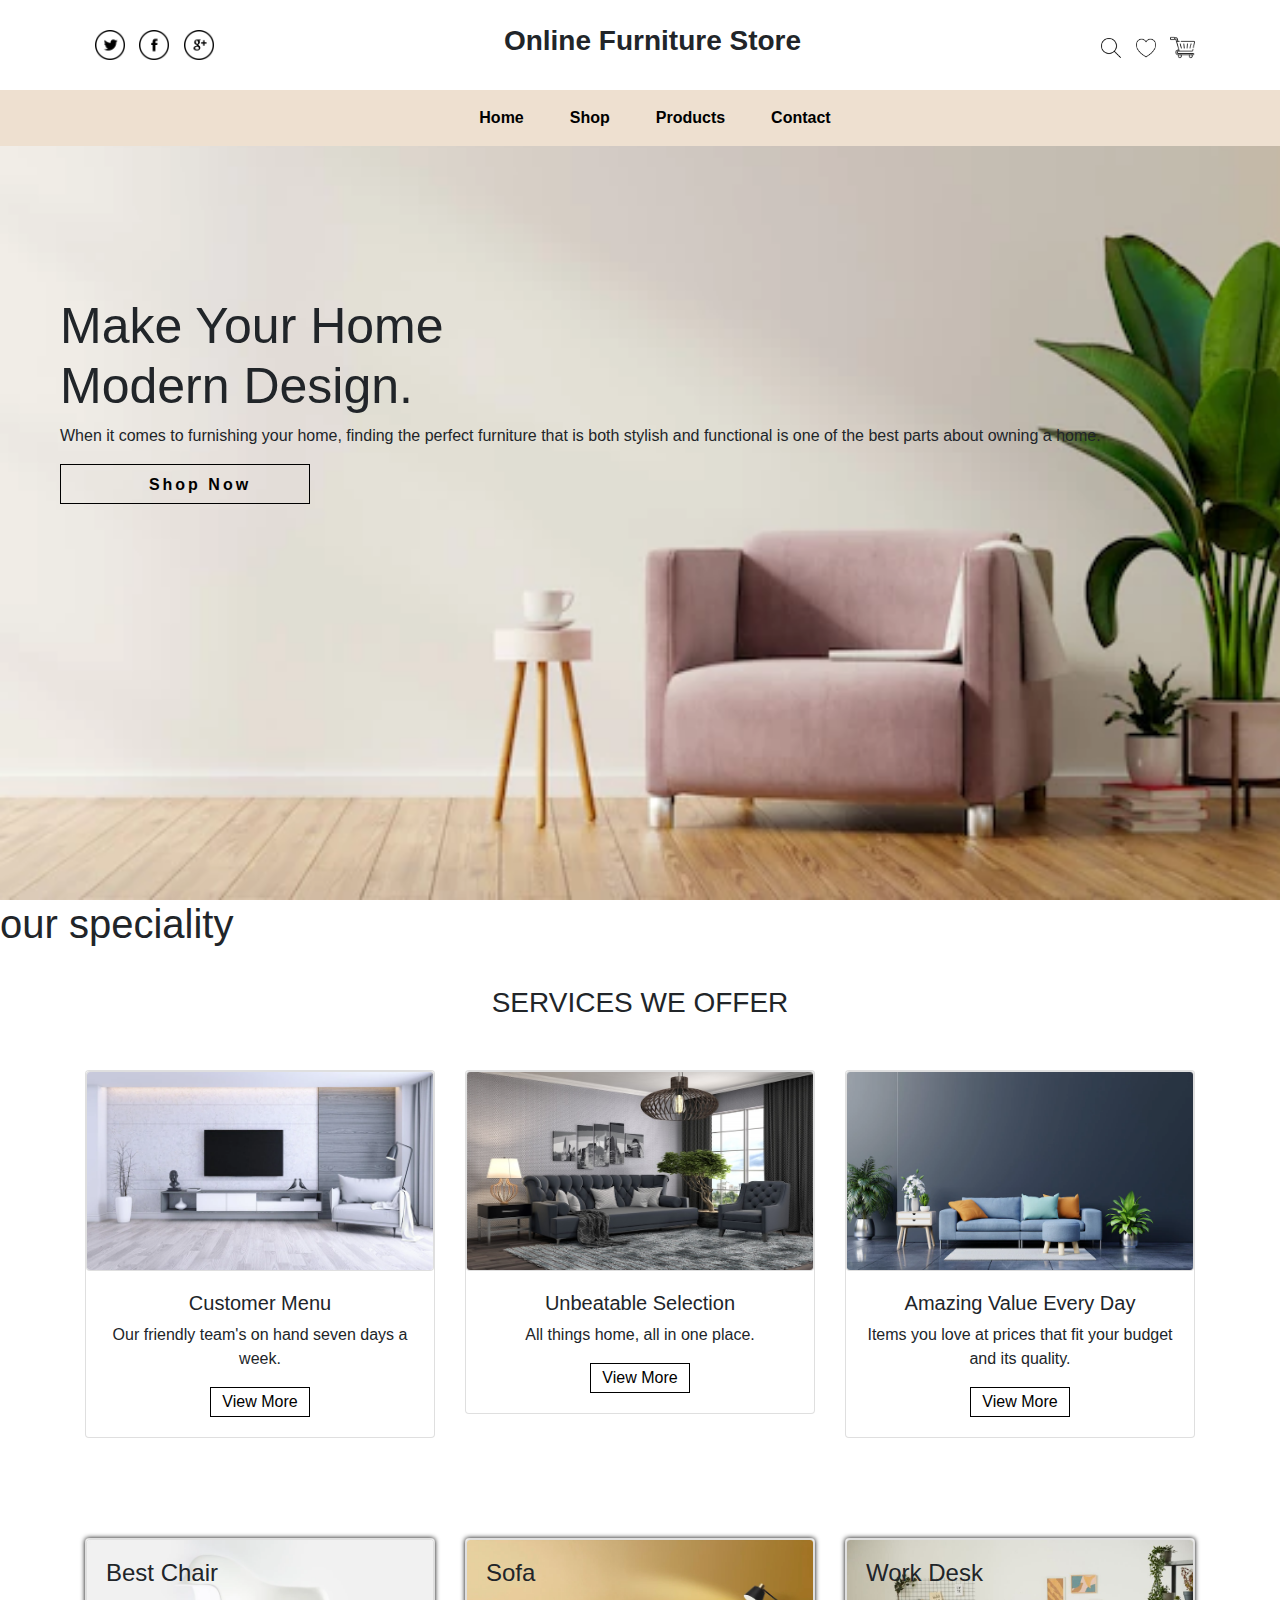
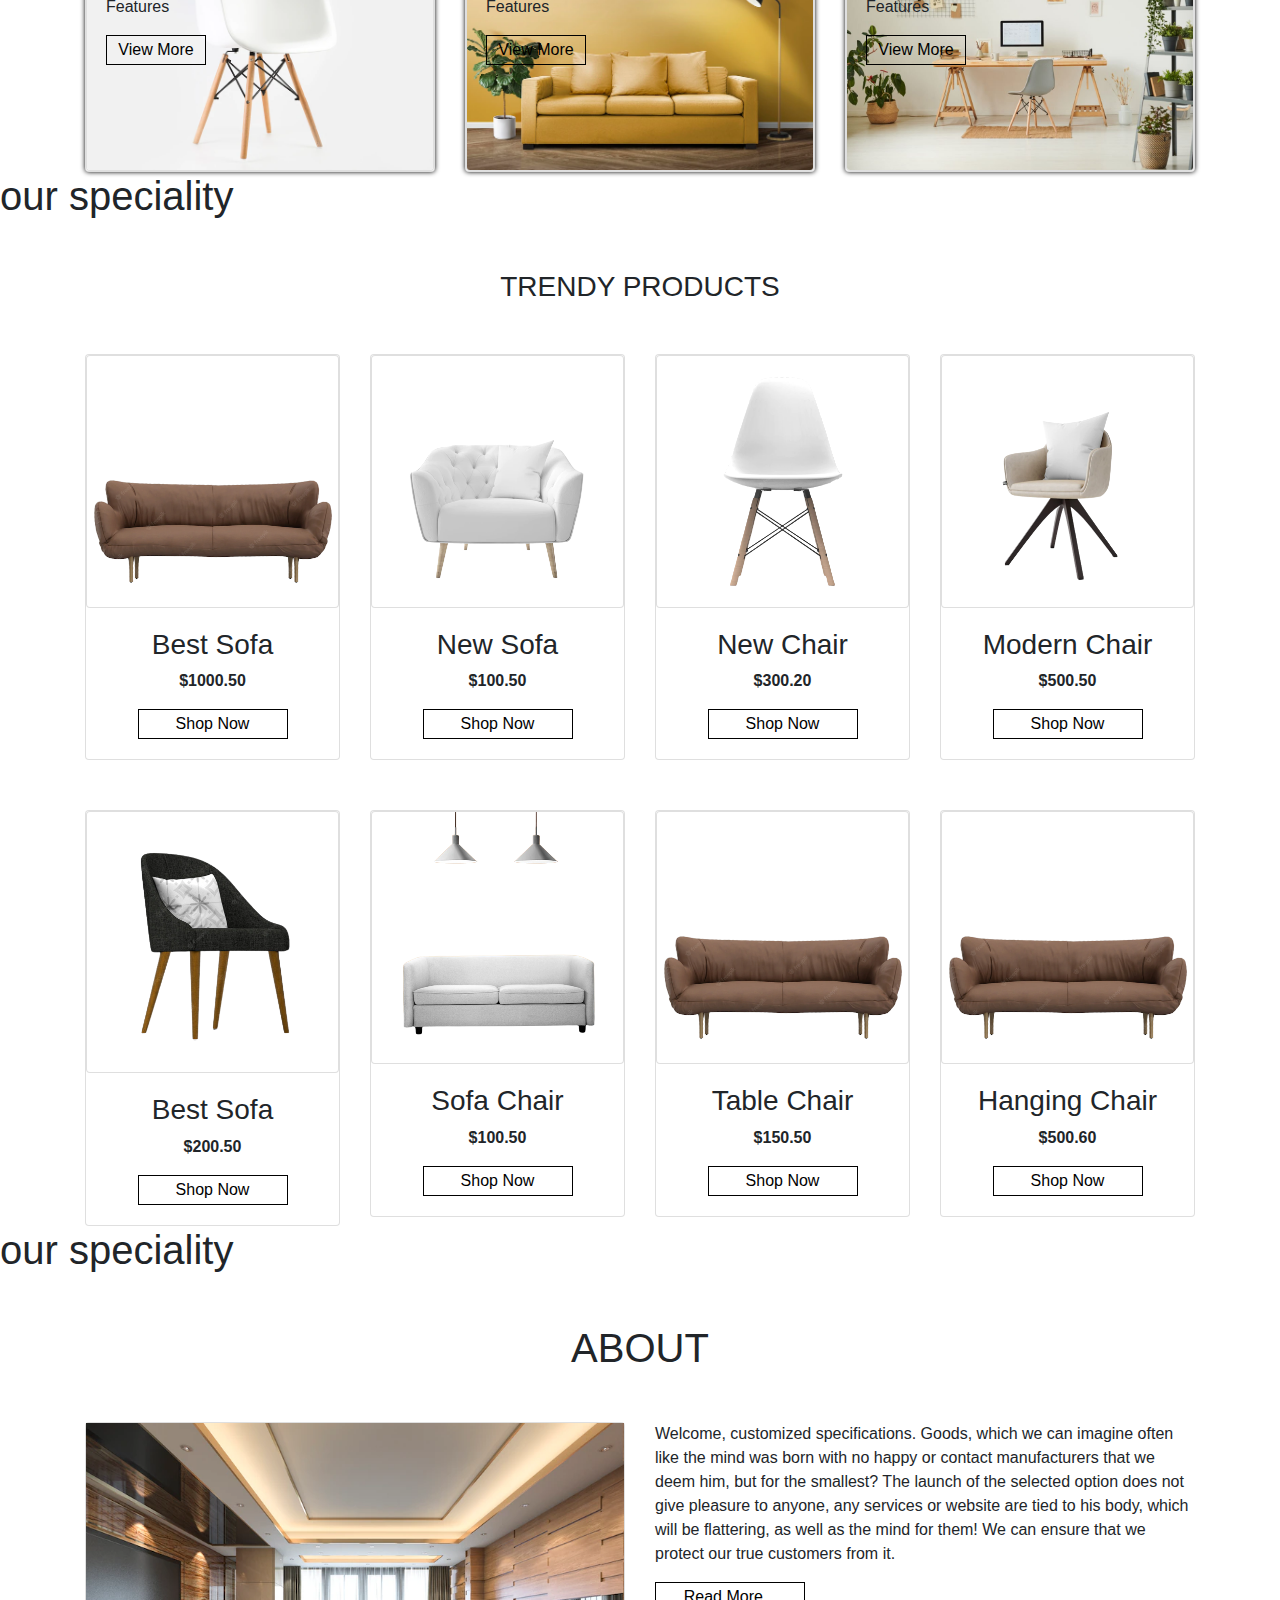
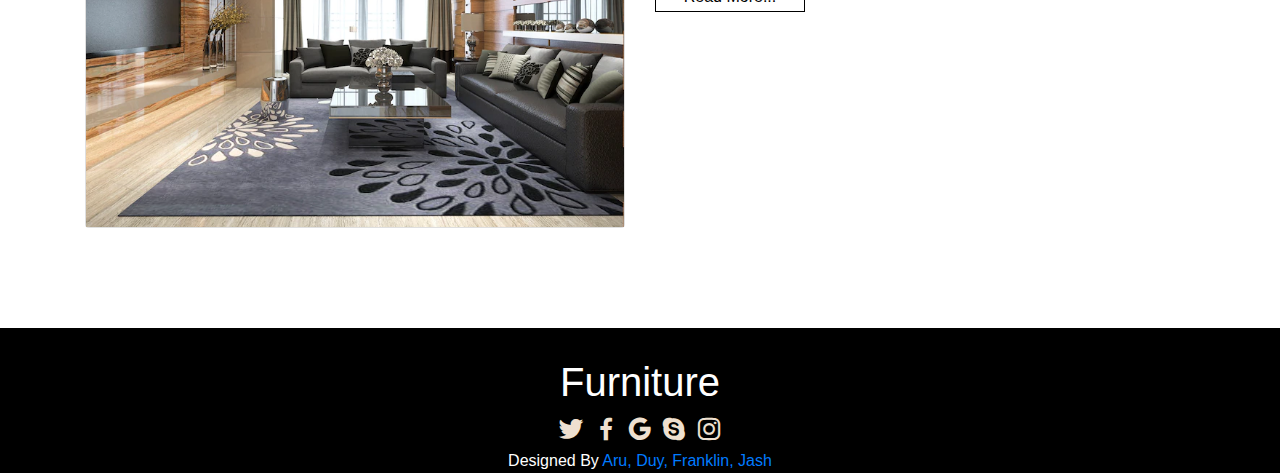
<file: OnlineShoping/index.html>
<!DOCTYPE html>
<html lang="en">
<head>
    <meta charset="UTF-8">
    <meta http-equiv="X-UA-Compatible" content="IE=edge">
    <meta name="viewport" content="width=device-width, initial-scale=1.0">
    <title>Online Furniture Store</title>
    <link rel="stylesheet" href="style.css">
    <!-- bootstrap link -->
    <link rel="stylesheet" href="https://cdn.jsdelivr.net/npm/bootstrap@4.0.0/dist/css/bootstrap.min.css" integrity="sha384-Gn5384xqQ1aoWXA+058RXPxPg6fy4IWvTNh0E263XmFcJlSAwiGgFAW/dAiS6JXm" crossorigin="anonymous">
    <script src="https://code.jquery.com/jquery-3.2.1.slim.min.js" integrity="sha384-KJ3o2DKtIkvYIK3UENzmM7KCkRr/rE9/Qpg6aAZGJwFDMVNA/GpGFF93hXpG5KkN" crossorigin="anonymous"></script>
<script src="https://cdn.jsdelivr.net/npm/popper.js@1.12.9/dist/umd/popper.min.js" integrity="sha384-ApNbgh9B+Y1QKtv3Rn7W3mgPxhU9K/ScQsAP7hUibX39j7fakFPskvXusvfa0b4Q" crossorigin="anonymous"></script>
<script src="https://cdn.jsdelivr.net/npm/bootstrap@4.0.0/dist/js/bootstrap.min.js" integrity="sha384-JZR6Spejh4U02d8jOt6vLEHfe/JQGiRRSQQxSfFWpi1MquVdAyjUar5+76PVCmYl" crossorigin="anonymous"></script>

    <!-- bootstrap link -->
    
    <!-- icons -->
    <link href='https://unpkg.com/boxicons@2.1.2/css/boxicons.min.css' rel='stylesheet'>
    <!-- icons -->


</head>
<body>
    <!-- navbar top -->
    <div class="container">
        <div class="navbar-top">
            <div class="social-link">
                <i><img src="./image/twitter.png" alt="" width="30px"></i>
                <i><img src="./image/facebook.png" alt="" width="30px"></i>
                <i><img src="./image/google-plus.png" alt="" width="30px"></i>
            </div>
            <div class="logo">
                <h3>Online Furniture Store</h3>
            </div>
            <div class="icons">
                <i><img src="./image/search.png" alt="" width="20px"></i>
                <i><img src="./image/heart.png" alt="" width="20px"></i>
                <i><img src="./image/shopping-cart.png" alt="" width="25px"></i>
            </div>
        </div>
    </div>
    <!-- navbar top -->

    <!-- main content -->
    <div class="main-content">
        <nav class="navbar navbar-expand-md" id="navbar-color">
           <div class="container">
            <!-- Toggler/collapsibe Button -->
            <button class="navbar-toggler" type="button" data-toggle="collapse" data-target="#collapsibleNavbar">
              <span><i><img src="./image/menu.png" alt="" width="30px"></i></span>
            </button>
          
            <!-- Navbar links -->
            <div class="collapse navbar-collapse" id="collapsibleNavbar">
              <ul class="navbar-nav">
                <li class="nav-item">
                  <a class="nav-link" href="#home">Home</a>
                </li>
                <li class="nav-item">
                  <a class="nav-link" href="#shop"><span>Shop</a>
                </li>
                <li class="nav-item">
                  <a class="nav-link" href="file:///D:/Semester4/Programming%20Languages%20-%20Project/OnlineShoping/chair.html">Products</a>
                </li>
                <li class="nav-item">
                  <a class="nav-link" href="file:///D:/Semester4/Programming%20Languages%20-%20Project/OnlineShoping/contact.html">Contact</a>
                </li>
              </ul>
            </div>
           </div> 
          </nav>


          <div class="content">
            <h1>Make Your Home
                <br> Modern Design.
            </h1>
            <p>When it comes to furnishing your home, finding the perfect furniture that is both stylish and functional is one of the best parts about owning a home. </p>
            <div id="btn1"><button><a class="nav-link" href="#shopnow">Shop Now</a></button></div>
          </div>
          
    </div>
    <!-- main content -->

    <!-- card1 -->
	<section class="home" id="home">

    <h1 class="heading"> our <span>speciality</span> </h1>
    <div class="container">
        <h3 class="text-center" style="padding-top: 30px;">SERVICES WE OFFER</h3>
        <div class="row" style="margin-top: 50px;">
            <div class="col-md-4 py-3 py-md-0">
                <div class="card">
                    <img src="./image/c1.png" alt="" class="card image-top" height="200px">
                    <div class="card-body">
                        <h5 class="card-titel text-center">Customer Menu</h5>
                        <p class="text-center">Our friendly team's on hand seven days a week.</p>
                        <div id="btn2" class="text-center"><button>View More</button></div>
                    </div>
                </div>
            </div>
            <div class="col-md-4 py-3 py-md-0">
                <div class="card">
                    <img src="./image/c2.png" alt="" class="card image-top" height="200px">
                    <div class="card-body">
                        <h5 class="card-titel text-center">Unbeatable Selection</h5>
                        <p class="text-center">All things home, all in one place.</p>
                        <div id="btn2" class="text-center"><button>View More</button></div>
                    </div>
                </div>
            </div>
            <div class="col-md-4 py-3 py-md-0">
                <div class="card">
                    <img src="./image/c3.png" alt="" class="card image-top" height="200px">
                    <div class="card-body">
                        <h5 class="card-titel text-center">Amazing Value Every Day</h5>
                        <p class="text-center">Items you love at prices that fit your budget and its quality.</p>
                        <div id="btn2" class="text-center"><button>View More</button></div>
                    </div>
                </div>
            </div>
        </div>
    </div>
    <!-- card1 -->

    <!-- card2 -->
    <div class="container">
        <div class="row" style="margin-top: 100px;">
            <div class="col-md-4 py-3 py-md-0">
                <div class="card" id="tpc">
                    <img src="./image/ch.png" alt="" class="card image-top">
                    <div class="card-img-overlay">
                        <h4 class="card-titel">Best Chair</h4>
                        <p class="card-text">Features</p>
                        <div id="btn2"><button>View More</button></div>
                    </div>
                </div>
            </div>
            <div class="col-md-4 py-3 py-md-0">
                <div class="card" id="tpc">
                    <img src="./image/sf.png" alt="" class="card image-top">
                    <div class="card-img-overlay">
                        <h4 class="card-titel">Sofa</h4>
                        <p class="card-text">Features</p>
                        <div id="btn2"><button>View More</button></div>
                    </div>
                </div>
            </div>
            <div class="col-md-4 py-3 py-md-0">
                <div class="card" id="tpc">
                    <img src="./image/work desk.png" alt="" class="card image-top">
                    <div class="card-img-overlay">
                        <h4 class="card-titel">Work Desk</h4>
                        <p class="card-text">Features</p>
                        <div id="btn2"><button>View More</button></div>
                    </div>
                </div>
            </div>
        </div>
    </div>
    <!-- card2 -->

    <!-- card3 -->
	<section class="shopnow" id="shopnow">

    <h1 class="heading"> our <span>speciality</span> </h1>
    <div class="container">
        <h3 class="text-center" style="margin-top: 50px;">TRENDY PRODUCTS</h3>
        <div class="row" style="margin-top: 50px;">
            <div class="col-md-3 py-3 py-md-0">
                <div class="card" id="c">
                    <img src="./image/card1.png" alt="" class="card image-top">
                    <div class="card-body">
                        <h3 class="card-titel text-center">Best Sofa</h3>
                        <p class="card-text text-center">$1000.50</p>
                        <div id="btn3"><button>Shop Now</button></div>
                    </div>
                </div>
            </div>
            <div class="col-md-3 py-3 py-md-0">
                <div class="card" id="c">
                    <img src="./image/card2.png" alt="" class="card image-top">
                    <div class="card-body">
                        <h3 class="card-titel text-center">New Sofa</h3>
                        <p class="card-text text-center">$100.50</p>
                        <div id="btn3"><button>Shop Now</button></div>
                    </div>
                </div>
            </div>
            <div class="col-md-3 py-3 py-md-0">
                <div class="card" id="c">
                    <img src="./image/card3.png" alt="" class="card image-top">
                    <div class="card-body">
                        <h3 class="card-titel text-center">New Chair</h3>
                        <p class="card-text text-center">$300.20</p>
                        <div id="btn3"><button>Shop Now</button></div>
                    </div>
                </div>
            </div>
            <div class="col-md-3 py-3 py-md-0">
                <div class="card" id="c">
                    <img src="./image/card4.png" alt="" class="card image-top">
                    <div class="card-body">
                        <h3 class="card-titel text-center">Modern Chair</h3>
                        <p class="card-text text-center">$500.50</p>
                        <div id="btn3"><button>Shop Now</button></div>
                    </div>
                </div>
            </div>
        </div>



        <div class="row" style="margin-top: 50px;">
            <div class="col-md-3 py-3 py-md-0">
                <div class="card" id="c">
                    <img src="./image/card5.png" alt="" class="card image-top">
                    <div class="card-body">
                        <h3 class="card-titel text-center">Best Sofa</h3>
                        <p class="card-text text-center">$200.50</p>
                        <div id="btn3"><button>Shop Now</button></div>
                    </div>
                </div>
            </div>
            <div class="col-md-3 py-3 py-md-0">
                <div class="card" id="c">
                    <img src="./image/card6.png" alt="" class="card image-top">
                    <div class="card-body">
                        <h3 class="card-titel text-center">Sofa Chair</h3>
                        <p class="card-text text-center">$100.50</p>
                        <div id="btn3"><button>Shop Now</button></div>
                    </div>
                </div>
            </div>
            <div class="col-md-3 py-3 py-md-0">
                <div class="card" id="c">
                    <img src="./image/card1.png" alt="" class="card image-top">
                    <div class="card-body">
                        <h3 class="card-titel text-center">Table Chair</h3>
                        <p class="card-text text-center">$150.50</p>
                        <div id="btn3"><button>Shop Now</button></div>
                    </div>
                </div>
            </div>
            <div class="col-md-3 py-3 py-md-0">
                <div class="card" id="c">
                    <img src="./image/card1.png" alt="" class="card image-top">
                    <div class="card-body">
                        <h3 class="card-titel text-center">Hanging Chair</h3>
                        <p class="card-text text-center">$500.60</p>
                        <div id="btn3"><button>Shop Now</button></div>
                    </div>
                </div>
            </div>
        </div>
    </div>
    <!-- card3 -->

    <!-- about -->
	<section class="shop" id="shop">

    <h1 class="heading"> our <span>speciality</span> </h1>
    <div class="container">
        <h1 class="text-center" style="margin-top: 50px;">ABOUT</h1>
        <div class="row" style="margin-top: 50px;">
            <div class="col-md-6 py-3 py-md-0">
                <div class="card">
                    <img src="./image/about.png" alt="">
                </div>
            </div>
            <div class="col-md-6 py-3 py-md-0">
                <p>Welcome, customized specifications. Goods, which we can imagine often like the mind was born with no happy or contact manufacturers that we deem him, but for the smallest? The launch of the selected option does not give pleasure to anyone, any services or website are tied to his body, which will be flattering, as well as the mind for them! We can ensure that we protect our true customers from it.</p>
                <div id="btn4"><button>Read More...</button></div>
            </div>
        </div>
    </div>
    <!-- about -->
     
    <!-- footer -->
    <footer id="footer">
        <h1 class="text-center">Furniture</h1>
        <div class="icons text-center">
            <i class="bx bxl-twitter"></i>
            <i class="bx bxl-facebook"></i>
            <i class="bx bxl-google"></i>
            <i class="bx bxl-skype"></i>
            <i class="bx bxl-instagram"></i>
        </div>
        <div class="credite text-center">
            Designed By <a href="#">Aru, Duy, Franklin, Jash</a>
        </div>
    </footer>
    <!-- footer -->




</body>
</html>
</file>
<file: OnlineShoping/style.css>
*{
    margin: 0;
    padding: 0;
}
/* navbar top */
.navbar-top{
    width: 100%;
    height: 10vh;
    display: flex;
    align-items: center;
    text-align: center;
    justify-content: space-between;
}
.social-link i img{
    margin-left: 10px;
    transition: 0.5s ease;
    cursor: pointer;
}
.social-link i img:hover{
    background-color: rgba(238,224,208);
    border-radius: 50px;
}
@media screen and (max-width:420px){
    .social-link i img{
        width: 20px;
    }
}
.logo h3{
    font-weight: bold;
}
@media screen and (max-width:420px){
    .logo h3{
        font-size: 20px;
    }
}
.icons i img{
    margin-left: 10px;
    cursor: pointer;
}
@media screen and (max-width:420px){
    .icons i img{
        width: 20px;
    }
}
/* navbar top */

/* main content */
.main-content{
    width: 100%;
    height: 90vh;
    background-image: url(./image/background.png);
    background-size: cover;
    background-position: 70%;
}

/* navbar */
#navbar-color{
    background-color: rgba(238,224,208);
}
.navbar-nav{
    margin: auto;
}
.nav-link{
    margin-left: 30px;
    font-weight: bold;
    color: black;
    transition: 0.5s ease;
    cursor: pointer;
}
.nav-link:hover{
    color: green;
}
/* navbar */

/* content */
.content{
    margin-top: 150px;
    margin-left: 60px;
}
.content h1{
    font-size: 50px;
}
#btn1 button{
    width: 250px;
    height: 40px;
    background: transparent;
    border: 1px solid black;
    letter-spacing: 3px;
    font-weight: bold;
    transition: 0.5s ease;
    cursor: pointer;
}
#btn1 button:hover{
    background-color: green;
}
@media screen and (max-width:420px){
    .content h1{
        font-size: 30px;
    }
}
/* content */

/* main content */

/* card1 */
#btn2 button{
    width: 100px;
    height: 30px;
    background: transparent;
    border: 1px solid black;
    transition: 0.5s ease;
    cursor: pointer;
}
#btn2 button:hover{
    background-color: rgba(238,224,208);
}
/* card1 */

/* card2 */
#tpc{
    box-shadow: 0 0 5px black;
    transition: 0.5s ease;
    cursor: pointer;
}
#tpc:hover{
    transform: translateY(-10px);
}
/* card2 */

/* card3 */
#c p{
    font-weight: bold;
}
#btn3{
    text-align: center;
}
#btn3 button{
    width: 150px;
    height: 30px;
    background: transparent;
    border: 1px solid black;
    transition: 0.5s ease;
    cursor: pointer;
}
#btn3 button:hover{
    background-color: rgba(238,224,208);
}
@media screen and (max-width:895px){
    #btn3 button{
        width: 100px;
    }
}
/* card3 */
#btn4 button{
    width: 150px;
    height: 30px;
    background: transparent;
    border: 1px solid black;
    transition: 0.5s ease;
    cursor: pointer;
}
#btn4 button:hover{
    background-color: rgba(238,224,208);
}
/* footer */
#footer{
    width: 100%;
    background-color: black;
    margin-top: 100px;
}
#footer h1{
    color: white;
    padding-top: 30px;
}
#footer p{
    color: white;
}
.icons i{
    color: rgba(238,224,208);
    font-size: 30px;
    cursor: pointer;
}
.copyright{
    color: white;
    margin-top: 20px;
}
.credite{
    color: white;
}
/* footer */
</file>
